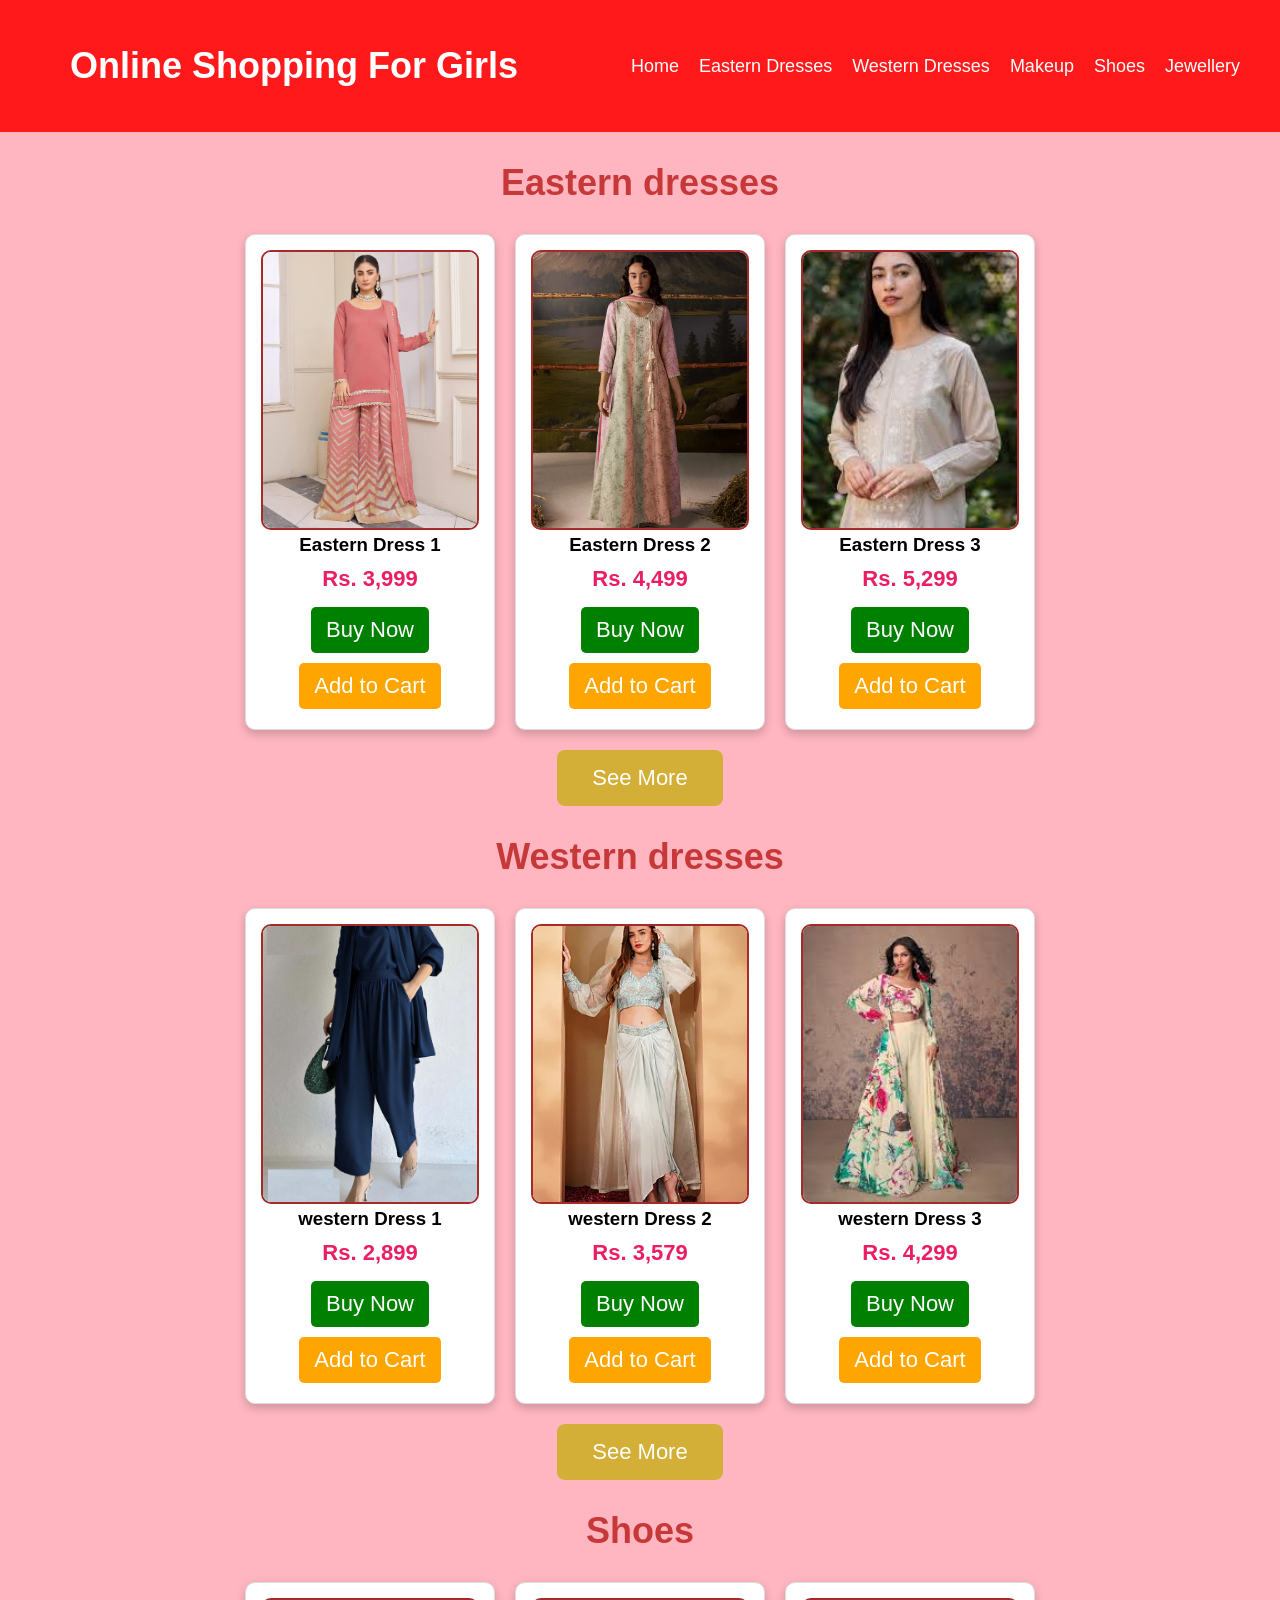
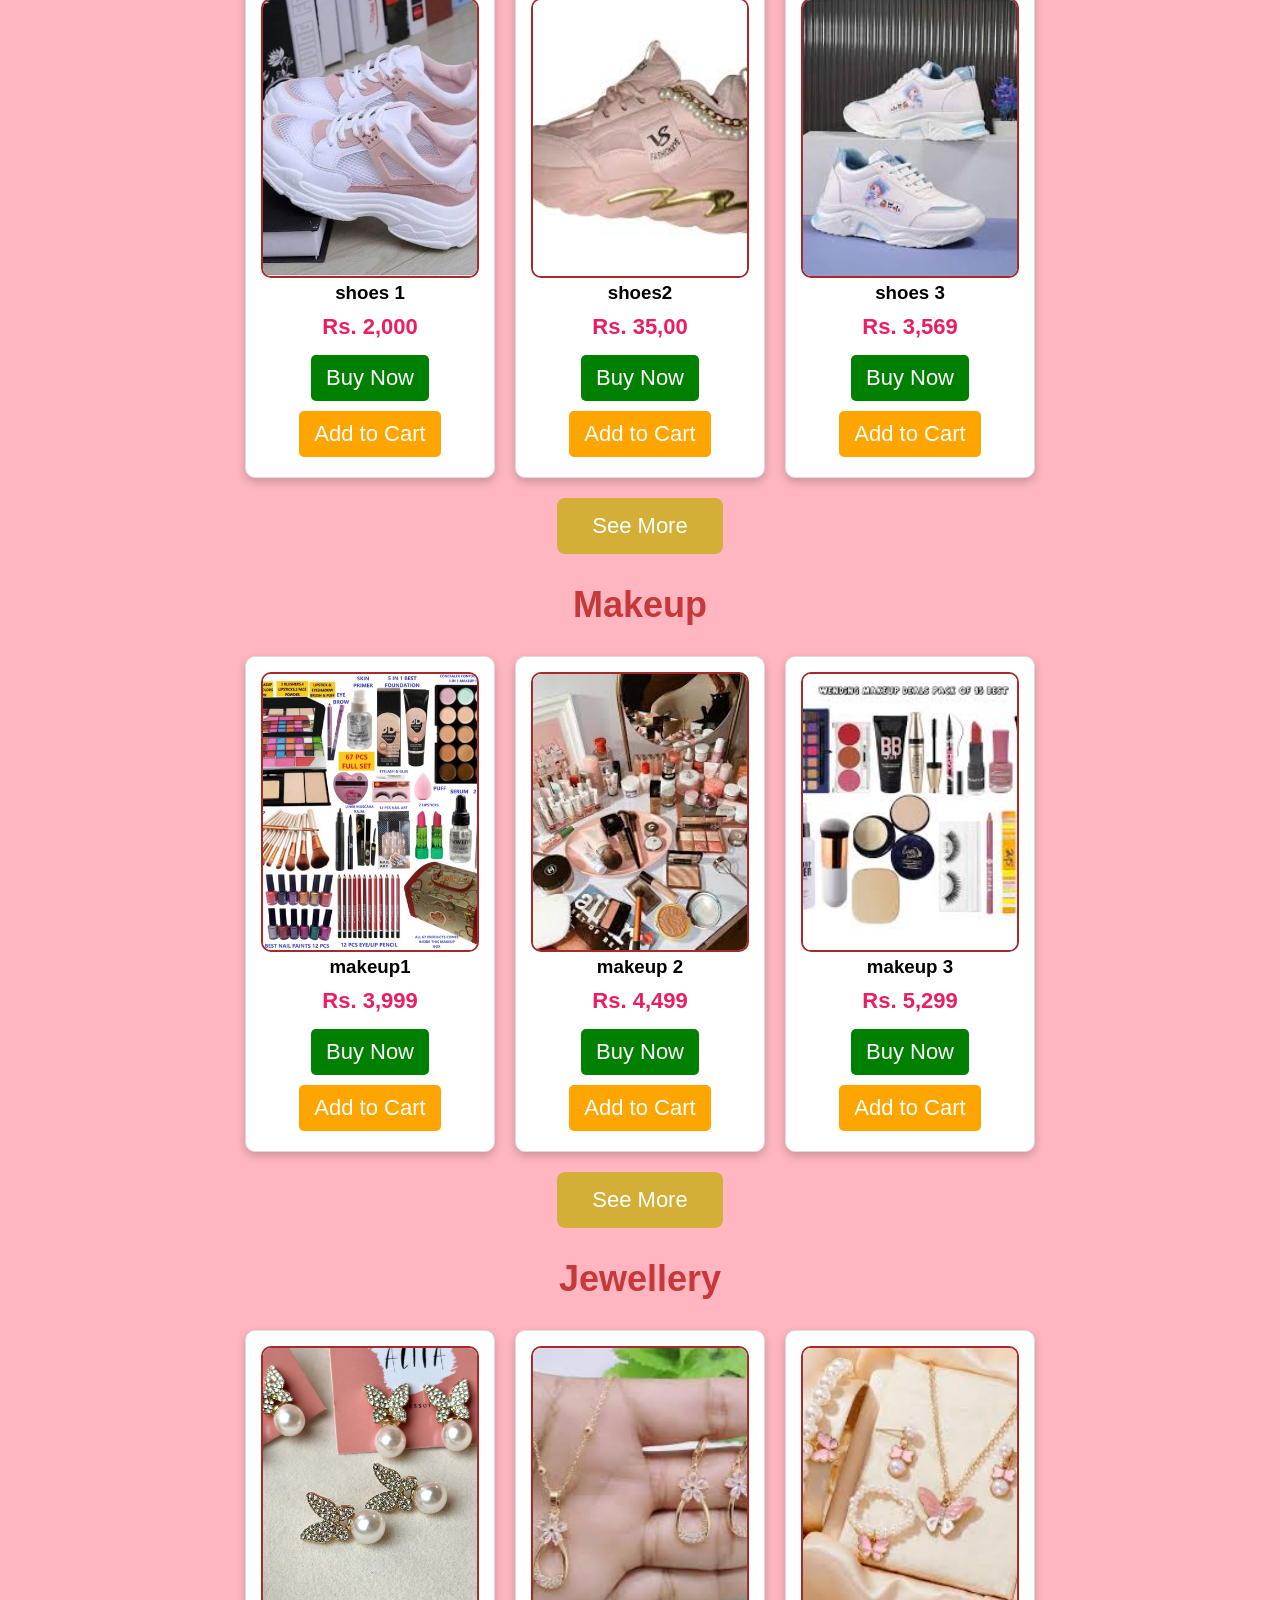
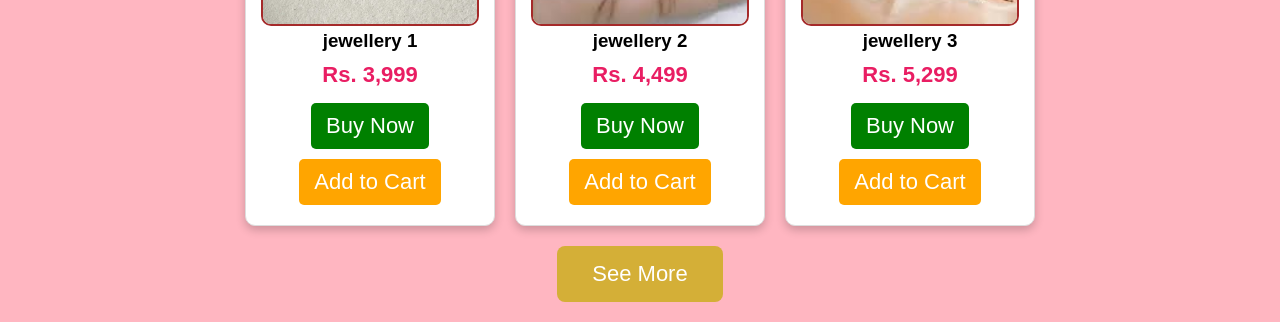
<file: index.html>
<!DOCTYPE html>
<html lang="en">
<head>
    <meta charset="UTF-8">
    <meta name="viewport" content="width=device-width, initial-scale=1.0">
    <title>online shopping for girls</title>
    <link rel="stylesheet" href="style.css">
</head>
<body>
    <nav>
    <h1>Online Shopping For Girls</h1>

    <ul>
        <li><a href="index.html">Home</a></li>
        <li><a href="eastern dresses.html">Eastern Dresses</a></li>
        <li><a href="western dresses.html">Western Dresses</a></li>
        <li><a href="makeup.html">Makeup</a></li>
        <li><a href="shoes.html">Shoes</a></li>
        <li><a href="jewellery.html">Jewellery</a></li>
    </ul>
</nav>
        
    <h1>Eastern dresses</h1>

<div class="products">

    <div class="product">
        <img src="pictures/eastern dress1.webp" alt="Eastern Dress 1">
        <h3>Eastern Dress 1</h3>
        <p class="price">Rs. 3,999</p>
        <button class="buy">Buy Now</button>
        <button class="cart">Add to Cart</button>
    </div>

    <div class="product">
        <img src="pictures/eastern dress2.webp" alt="Eastern Dress 2">
        <h3>Eastern Dress 2</h3>
        <p class="price">Rs. 4,499</p>
        <button class="buy">Buy Now</button>
        <button class="cart">Add to Cart</button>
    </div>

    <div class="product">
        <img src="pictures/eastern dress3.jfif" alt="Eastern Dress 3">
        <h3>Eastern Dress 3</h3>
        <p class="price">Rs. 5,299</p>
        <button class="buy">Buy Now</button>
        <button class="cart">Add to Cart</button>
    </div>

</div>

<div class="see-more">
    <a href="eastern dresses.html">
        <button>See More</button>
    </a>
</div>
    
    <h1>Western dresses</h1>
    <div class="products">

    <div class="product">
        <img src="pictures/western dress1.jpg" alt="western Dress 1">
        <h3>western Dress 1</h3>
        <p class="price">Rs. 2,899</p>
        <button class="buy">Buy Now</button>
        <button class="cart">Add to Cart</button>
    </div>

    <div class="product">
        <img src="pictures/western dress2.webp" alt="western Dress 2">
        <h3>western Dress 2</h3>
        <p class="price">Rs. 3,579</p>
        <button class="buy">Buy Now</button>
        <button class="cart">Add to Cart</button>
    </div>

    <div class="product">
        <img src="pictures/western dress3.jfif" alt="western Dress 3">
        <h3>western Dress 3</h3>
        <p class="price">Rs. 4,299</p>
        <button class="buy">Buy Now</button>
        <button class="cart">Add to Cart</button>
    </div>

</div>

<div class="see-more">
    <a href="western dresses.html">
        <button>See More</button>
    </a>
</div>
   
    <h1>Shoes</h1>
        <div class="products">

    <div class="product">
        <img src="pictures/shoes 1.webp" alt="shoes 1">
        <h3>shoes 1</h3>
        <p class="price">Rs. 2,000</p>
        <button class="buy">Buy Now</button>
        <button class="cart">Add to Cart</button>
    </div>

    <div class="product">
        <img src="pictures/shoes 2.jfif" alt="shoes 2" >
        <h3>shoes2</h3>
        <p class="price">Rs. 35,00</p>
        <button class="buy">Buy Now</button>
        <button class="cart">Add to Cart</button>
    </div>

    <div class="product">
        <img src="pictures/shoes 3.jfif" alt="shoes 3">
        <h3>shoes 3</h3>
        <p class="price">Rs. 3,569</p>
        <button class="buy">Buy Now</button>
        <button class="cart">Add to Cart</button>
    </div>

</div>

<div class="see-more">
    <a href="shoes.html">
        <button>See More</button>
    </a>
</div>
  <h1>Makeup</h1>
    <div class="products">

    <div class="product">
        <img src="pictures/makeup 1.webp" alt="makeup 1" >
        <h3>makeup1</h3>
        <p class="price">Rs. 3,999</p>
        <button class="buy">Buy Now</button>
        <button class="cart">Add to Cart</button>
    </div>

    <div class="product">
        <img src="pictures/makeup 2.jfif" alt="Makeup 2">
        <h3>makeup 2</h3>
        <p class="price">Rs. 4,499</p>
        <button class="buy">Buy Now</button>
        <button class="cart">Add to Cart</button>
    </div>

    <div class="product">
        <img src="pictures/makeup 3.jfif" alt="Makeup 3">
        <h3>makeup 3</h3>
        <p class="price">Rs. 5,299</p>
        <button class="buy">Buy Now</button>
        <button class="cart">Add to Cart</button>
    </div>

</div>

<div class="see-more">
    <a href="makeup.html">
        <button>See More</button>
    </a>
</div>
   
    <h1>Jewellery</h1>
     <div class="products">

    <div class="product">
        <img src="pictures/jewellery 1.jpg".webp" alt="jewellery 1">
        <h3>jewellery 1</h3>
        <p class="price">Rs. 3,999</p>
        <button class="buy">Buy Now</button>
        <button class="cart">Add to Cart</button>
    </div>

    <div class="product">
        <img src="pictures/jewellery 2.jfif" alt="jewellery 2">
        <h3>jewellery 2</h3>
        <p class="price">Rs. 4,499</p>
        <button class="buy">Buy Now</button>
        <button class="cart">Add to Cart</button>
    </div>

    <div class="product">
        <img src="pictures/jewellery 3.jfif" alt="jewellery 3">
        <h3>jewellery 3</h3>
        <p class="price">Rs. 5,299</p>
        <button class="buy">Buy Now</button>
        <button class="cart">Add to Cart</button>
    </div>

</div>

<div class="see-more">
    <a href="jewellery.html">
        <button>See More</button>
    </a>
</div>
</file>
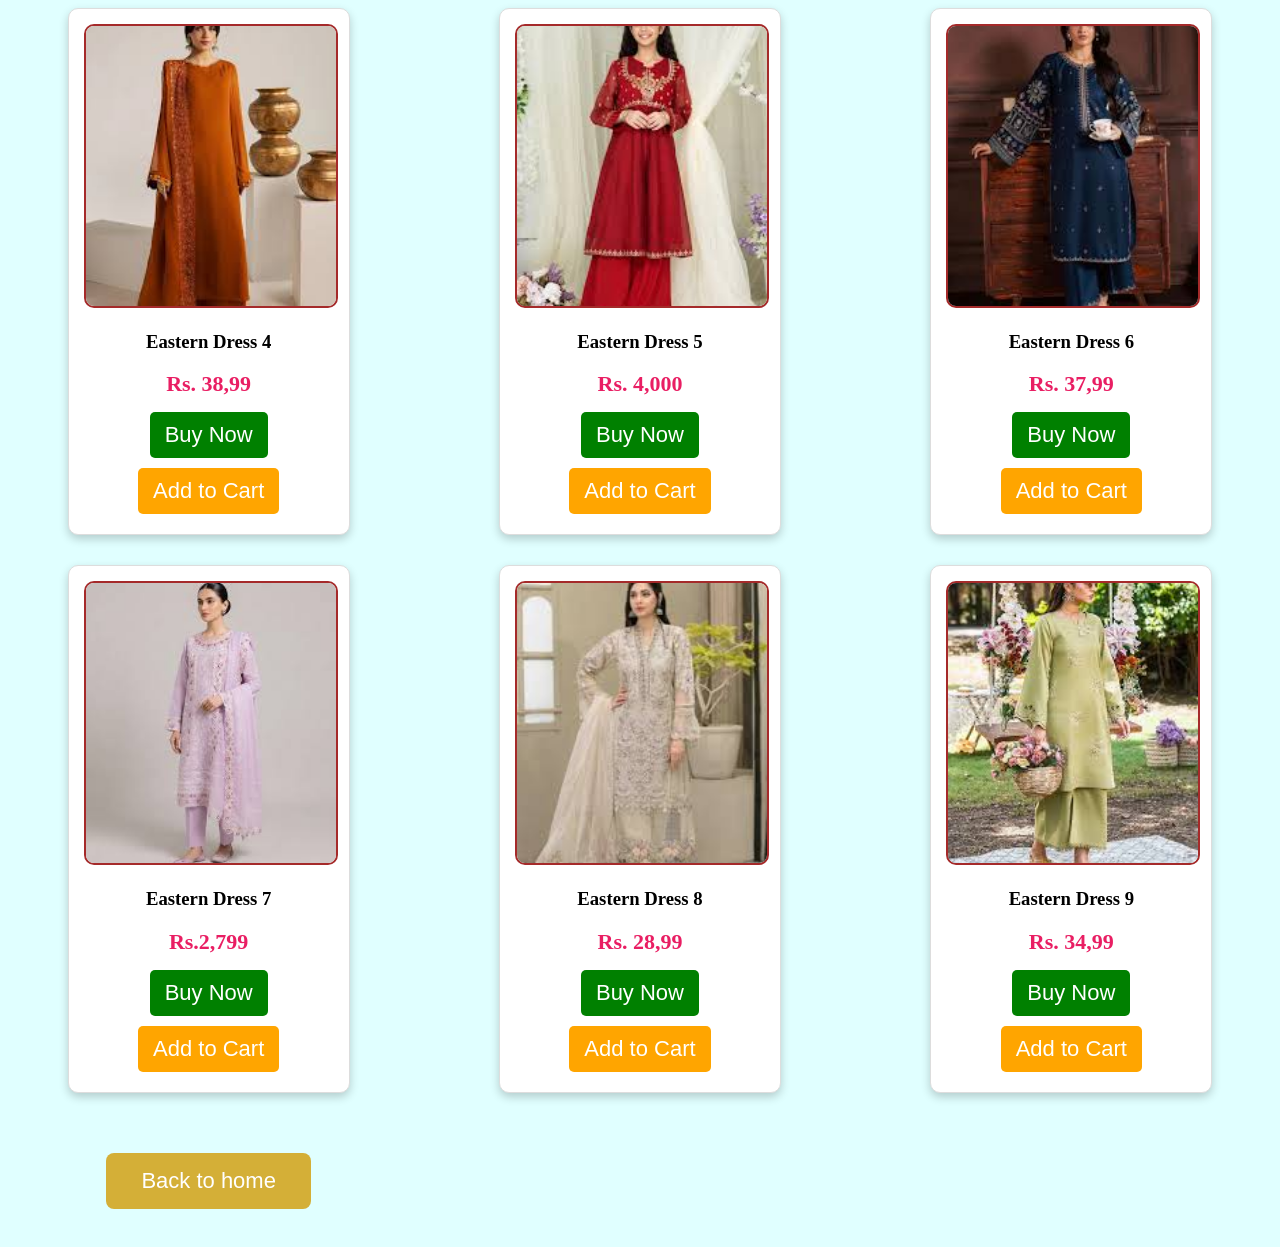
<file: eastern dresses.html>
<!DOCTYPE html>
<html lang="en">
<head>
    <meta charset="UTF-8">
    <meta name="viewport" content="width=device-width, initial-scale=1.0">
    <title>Document</title>
    <style>
        img {
         border: 2px dotted brown;
            border-radius:100px;
            transition: all 0.4s ease;
            cursor: pointer;
        }
        /* Image Hover Effect */
        img:hover{
            transform: scale(1.08);
            box-shadow: 0 10px 20px rgba(0,0,0,0.3);
            filter: brightness(110%);
        }

        body{
            background-color:lightcyan;
        }
         a{
            display: flex;
            justify-content: center;
            margin: 30px 0;
            text-decoration: none;
        }

        /* Button Styling */
        button{
            font-size: 22px;
            padding: 15px 35px;
            background-color: #d4af37;
            color: white;
            border: none;
            border-radius: 8px;
            cursor: pointer;
            transition: all 0.3s ease;
        }

        /* Hover Effect */
        button:hover{
            background-color: #b8860b;
            transform: scale(1.08);
            box-shadow: 0 8px 18px rgba(0,0,0,0.3);
        }
         
    .products{
    display:grid;
    grid-template-columns:repeat(3, 1fr);
    gap:30px;
    justify-items:center;
}

.product{
    width:250px;
    background:white;
    border:1px solid #ddd;
    border-radius:10px;
    padding:15px;
    text-align:center;
    box-shadow:0 4px 10px rgba(0,0,0,0.2);
}

.product img{
    width:100%;
    height:280px;
    object-fit:cover;
    margin:0;
    padding:0;
    border:2px solid brown;
    border-radius:10px;
}

.price{
    color:#e91e63;
    font-size:22px;
    font-weight:bold;
    margin:10px 0;
}

.buy,
.cart{
    padding:10px 15px;
    margin:5px;
    border:none;
    border-radius:5px;
    color:white;
    cursor:pointer;
}

.buy{
    background:green;
}

.cart{
    background:orange;
}

.see-more{
    text-align:center;
    margin:20px 0;
}

.see-more a{
    display:inline;
}
.back-btn{
    text-align: center;
    margin: 40px 0;
}

.back-btn a{
    display: inline-block;
}
        
    </style>
</head>
<body>
    <div class="products">

    <div class="product">
        <img src="pictures/eastern dress4.jfif" alt="Eastern Dress 4">
        <h3>Eastern Dress 4</h3>
        <p class="price">Rs. 38,99</p>
        <button class="buy">Buy Now</button>
        <button class="cart">Add to Cart</button>
    </div>

    <div class="product">
        <img src="pictures/eastern dress5.jfif" alt="Eastern Dress 5">
        <h3>Eastern Dress 5</h3>
        <p class="price">Rs. 4,000</p>
        <button class="buy">Buy Now</button>
        <button class="cart">Add to Cart</button>
    </div>

    <div class="product">
        <img src="pictures/eastern dress6.jfif" alt="Eastern Dress 6">
        <h3>Eastern Dress 6</h3>
        <p class="price">Rs. 37,99</p>
        <button class="buy">Buy Now</button>
        <button class="cart">Add to Cart</button>
    </div>

    <div class="product">
        <img src="pictures/eastern dress7.jfif" alt="Eastern Dress 7">
        <h3>Eastern Dress 7</h3>
        <p class="price">Rs.2,799</p>
        <button class="buy">Buy Now</button>
        <button class="cart">Add to Cart</button>
    </div>

    <div class="product">
        <img src="pictures/eastern dress8.jfif" alt="Eastern Dress 8">
        <h3>Eastern Dress 8</h3>
        <p class="price">Rs. 28,99</p>
        <button class="buy">Buy Now</button>
        <button class="cart">Add to Cart</button>
    </div>

    <div class="product">
        <img src="pictures/eastern dress9.jfif" alt="Eastern Dress 9">
        <h3>Eastern Dress 9</h3>
        <p class="price">Rs. 34,99</p>
        <button class="buy">Buy Now</button>
        <button class="cart">Add to Cart</button>
    </div>
    <div class="Back to home">
    <a href="http://127.0.0.1:5500/index.html">
        <button>Back to home</button>
    </a>
</div>



</body>
</html>
</file>
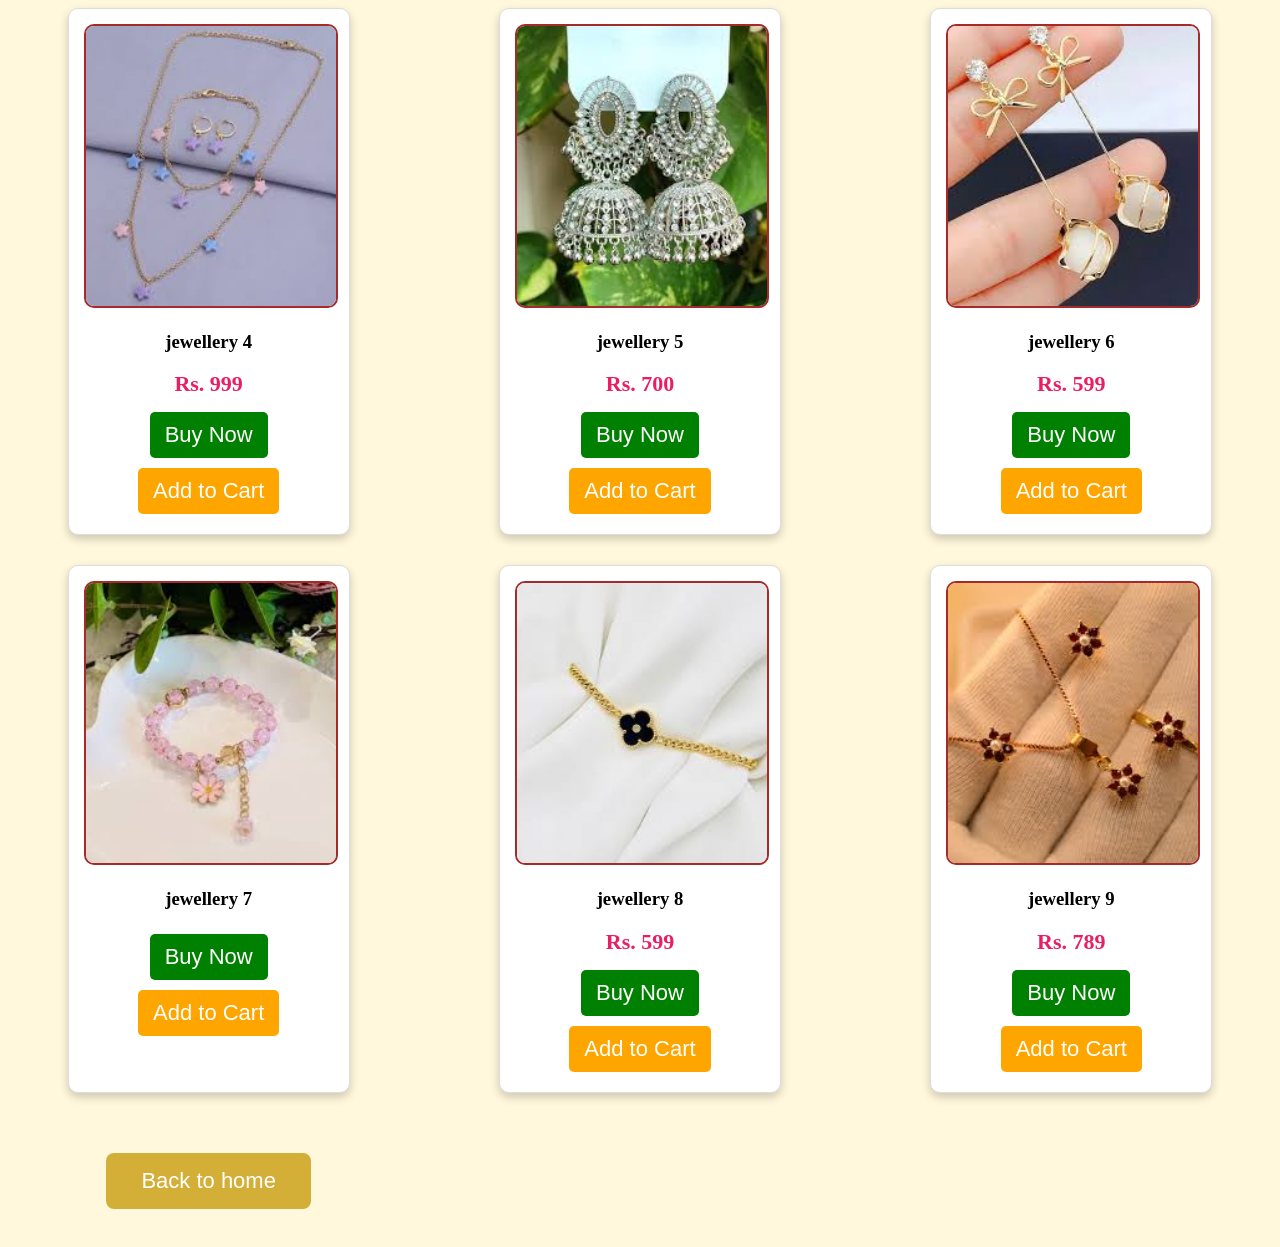
<file: jewellery.html>
<!DOCTYPE html>
<html lang="en">
<head>
    <meta charset="UTF-8">
    <meta name="viewport" content="width=device-width, initial-scale=1.0">
    <title>Document</title>
    <style>
     img {
            border: 2px dotted brown;
            border-radius:100px;
            transition: all 0.4s ease;
            cursor: pointer;
        }
        /* Image Hover Effect */
        img:hover{
            transform: scale(1.08);
            box-shadow: 0 10px 20px rgba(0,0,0,0.3);
            filter: brightness(110%);
        }

        body{
            background-color:cornsilk;
        }
         /* Center the button */
        a{
            display: flex;
            justify-content: center;
            margin: 30px 0;
            text-decoration: none;
        }

        /* Button Styling */
        button{
            font-size: 22px;
            padding: 15px 35px;
            background-color: #d4af37;
            color: white;
            border: none;
            border-radius: 8px;
            cursor: pointer;
            transition: all 0.3s ease;
        }

        /* Hover Effect */
        button:hover{
            background-color: #b8860b;
            transform: scale(1.08);
            box-shadow: 0 8px 18px rgba(0,0,0,0.3);
        }
        .products{
    display:grid;
    grid-template-columns:repeat(3, 1fr);
    gap:30px;
    justify-items:center;
}

.product{
    width:250px;
    background:white;
    border:1px solid #ddd;
    border-radius:10px;
    padding:15px;
    text-align:center;
    box-shadow:0 4px 10px rgba(0,0,0,0.2);
}

.product img{
    width:100%;
    height:280px;
    object-fit:cover;
    margin:0;
    padding:0;
    border:2px solid brown;
    border-radius:10px;
}

.price{
    color:#e91e63;
    font-size:22px;
    font-weight:bold;
    margin:10px 0;
}

.buy,
.cart{
    padding:10px 15px;
    margin:5px;
    border:none;
    border-radius:5px;
    color:white;
    cursor:pointer;
}

.buy{
    background:green;
}

.cart{
    background:orange;
}

.see-more{
    text-align:center;
    margin:20px 0;
}

.see-more a{
    display:inline;
}
.back-btn{
    text-align: center;
    margin: 40px 0;
}

.back-btn a{
    display: inline-block;
}
        
        </style>
</head>
<body>
    <div class="products">

    <div class="product">
        <img src="pictures/jewellery 4.jfif" alt="jewellery 4">
        <h3>jewellery 4</h3>
        <p class="price">Rs. 999</p>
        <button class="buy">Buy Now</button>
        <button class="cart">Add to Cart</button>
    </div>

    <div class="product">
        <img src="pictures/jewellery 5.jfif" alt="jewellery 5">
        <h3>jewellery 5</h3>
        <p class="price">Rs. 700</p>
        <button class="buy">Buy Now</button>
        <button class="cart">Add to Cart</button>
    </div>

    <div class="product">
        <img src="pictures/jewellery 6.jfif" alt="jewellery 6">
        <h3>jewellery 6</h3>
        <p class="price">Rs. 599</p>
        <button class="buy">Buy Now</button>
        <button class="cart">Add to Cart</button>
    </div>

    <div class="product">
        <img src="pictures/jewellery 7.jfif" alt="jewellery 7">
        <h3>jewellery 7</h3>
        <p class="price"><Rs class="689"></Rs></p>
        <button class="buy">Buy Now</button>
        <button class="cart">Add to Cart</button>
    </div>

    <div class="product">
        <img src="pictures/jewellery 8.jfif" alt="jewellery 8">
        <h3>jewellery 8</h3>
        <p class="price">Rs. 599</p>
        <button class="buy">Buy Now</button>
        <button class="cart">Add to Cart</button>
    </div>

    <div class="product">
        <img src="pictures/jewellery 9.jfif" alt="jewellery 9">
        <h3>jewellery 9</h3>
        <p class="price">Rs. 789</p>
        <button class="buy">Buy Now</button>
        <button class="cart">Add to Cart</button>
    </div>
    <div class="Back to home">
    <a href="http://127.0.0.1:5500/index.html">
        <button>Back to home</button>
    </a>
</div>
    

</body>
</html>
</file>
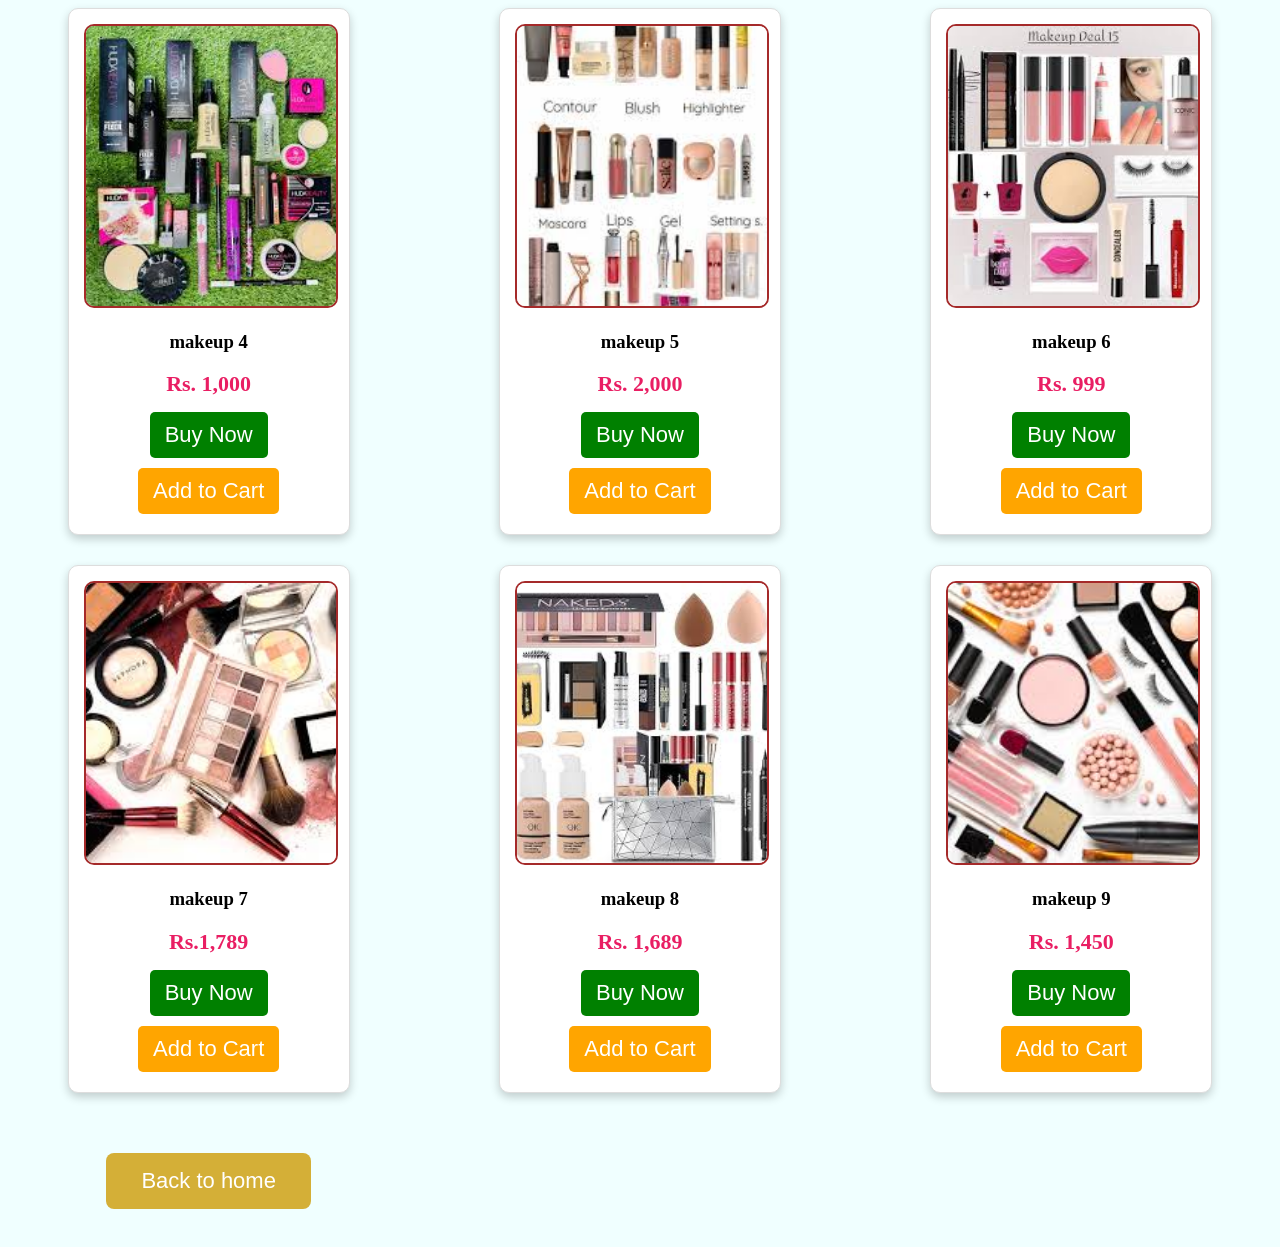
<file: makeup.html>
<!DOCTYPE html>
<html lang="en">
<head>
    <meta charset="UTF-8">
    <meta name="viewport" content="width=device-width, initial-scale=1.0">
    <title>Document</title>
    <style>
    img {
            border: 2px dotted brown;
            border-radius:100px;
            transition: all 0.4s ease;
            cursor: pointer;
        }
        /* Image Hover Effect */
        img:hover{
            transform: scale(1.08);
            box-shadow: 0 10px 20px rgba(0,0,0,0.3);
            filter: brightness(110%);
        }

        body{
            background-color:azure;
        }
         /* Center the button */
        a{
            display: flex;
            justify-content: center;
            margin: 30px 0;
            text-decoration: none;
        }

        /* Button Styling */
        button{
            font-size: 22px;
            padding: 15px 35px;
            background-color: #d4af37;
            color: white;
            border: none;
            border-radius: 8px;
            cursor: pointer;
            transition: all 0.3s ease;
        }

        /* Hover Effect */
        button:hover{
            background-color: #b8860b;
            transform: scale(1.08);
            box-shadow: 0 8px 18px rgba(0,0,0,0.3);
        }
        .products{
    display:grid;
    grid-template-columns:repeat(3, 1fr);
    gap:30px;
    justify-items:center;
}

.product{
    width:250px;
    background:white;
    border:1px solid #ddd;
    border-radius:10px;
    padding:15px;
    text-align:center;
    box-shadow:0 4px 10px rgba(0,0,0,0.2);
}

.product img{
    width:100%;
    height:280px;
    object-fit:cover;
    margin:0;
    padding:0;
    border:2px solid brown;
    border-radius:10px;
}

.price{
    color:#e91e63;
    font-size:22px;
    font-weight:bold;
    margin:10px 0;
}

.buy,
.cart{
    padding:10px 15px;
    margin:5px;
    border:none;
    border-radius:5px;
    color:white;
    cursor:pointer;
}

.buy{
    background:green;
}

.cart{
    background:orange;
}

.see-more{
    text-align:center;
    margin:20px 0;
}

.see-more a{
    display:inline;
}
.back-btn{
    text-align: center;
    margin: 40px 0;
}

.back-btn a{
    display: inline-block;
}
        
                
        </style>
</head>
<body>
    <div class="products">

    <div class="product">
        <img src="pictures/makeup 4.jfif" alt="makeup 4">
        <h3>makeup 4</h3>
        <p class="price">Rs. 1,000</p>
        <button class="buy">Buy Now</button>
        <button class="cart">Add to Cart</button>
    </div>

    <div class="product">
        <img src="pictures/makeup 5.jfif" alt="makeup 5">
        <h3>makeup 5</h3>
        <p class="price">Rs. 2,000</p>
        <button class="buy">Buy Now</button>
        <button class="cart">Add to Cart</button>
    </div>

    <div class="product">
        <img src="pictures/makeup 6.jfif" alt="makeup 6">
        <h3>makeup 6</h3>
        <p class="price">Rs. 999</p>
        <button class="buy">Buy Now</button>
        <button class="cart">Add to Cart</button>
    </div>

    <div class="product">
        <img src="pictures/makeup 7.jfif" alt="makeup 7">
        <h3>makeup 7</h3>
        <p class="price">Rs.1,789</p>
        <button class="buy">Buy Now</button>
        <button class="cart">Add to Cart</button>
    </div>

    <div class="product">
        <img src="pictures/makeup 8.jfif" alt="makeup 8">
        <h3>makeup 8</h3>
        <p class="price">Rs. 1,689</p>
        <button class="buy">Buy Now</button>
        <button class="cart">Add to Cart</button>
    </div>

    <div class="product">
        <img src="pictures/makeup 9.jfif" alt="makeup 9">
        <h3>makeup 9</h3>
        <p class="price">Rs. 1,450</p>
        <button class="buy">Buy Now</button>
        <button class="cart">Add to Cart</button>
    </div>
    <div class="Back to home">
    <a href="http://127.0.0.1:5500/index.html">
        <button>Back to home</button>
    </a>
</div>
   

</body>
</html>
</file>
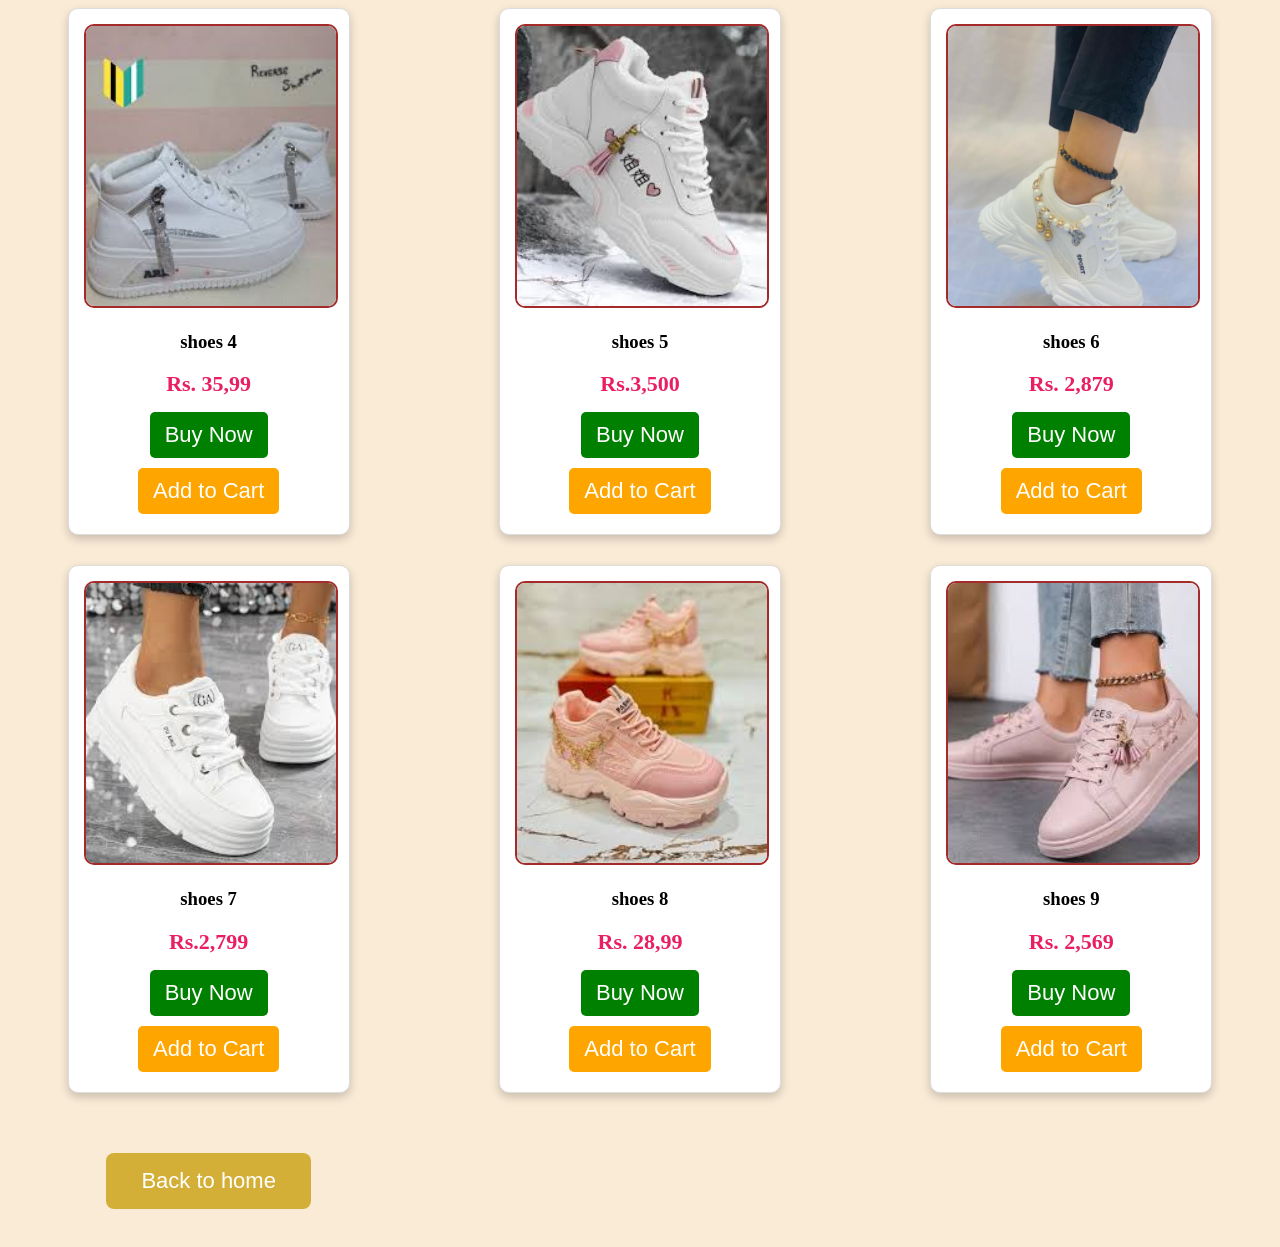
<file: shoes.html>
<!DOCTYPE html>
<html lang="en">
<head>
    <meta charset="UTF-8">
    <meta name="viewport" content="width=device-width, initial-scale=1.0">
    <title>Document</title>
      <style>
    img {
            border: 2px dotted brown;
            border-radius:100px;
            transition: all 0.4s ease;
            cursor: pointer;
        }
        /* Image Hover Effect */
        img:hover{
            transform: scale(1.08);
            box-shadow: 0 10px 20px rgba(0,0,0,0.3);
            filter: brightness(110%);
        }

        body{
            background-color:antiquewhite;
        }
         /* Center the button */
        a{
            display: flex;
            justify-content: center;
            margin: 30px 0;
            text-decoration: none;
        }

        /* Button Styling */
        button{
            font-size: 22px;
            padding: 15px 35px;
            background-color: #d4af37;
            color: white;
            border: none;
            border-radius: 8px;
            cursor: pointer;
            transition: all 0.3s ease;
        }

        /* Hover Effect */
        button:hover{
            background-color: #b8860b;
            transform: scale(1.08);
            box-shadow: 0 8px 18px rgba(0,0,0,0.3);
        }
        .products{
    display:grid;
    grid-template-columns:repeat(3, 1fr);
    gap:30px;
    justify-items:center;
}

.product{
    width:250px;
    background:white;
    border:1px solid #ddd;
    border-radius:10px;
    padding:15px;
    text-align:center;
    box-shadow:0 4px 10px rgba(0,0,0,0.2);
}

.product img{
    width:100%;
    height:280px;
    object-fit:cover;
    margin:0;
    padding:0;
    border:2px solid brown;
    border-radius:10px;
}

.price{
    color:#e91e63;
    font-size:22px;
    font-weight:bold;
    margin:10px 0;
}

.buy,
.cart{
    padding:10px 15px;
    margin:5px;
    border:none;
    border-radius:5px;
    color:white;
    cursor:pointer;
}

.buy{
    background:green;
}

.cart{
    background:orange;
}

.see-more{
    text-align:center;
    margin:20px 0;
}

.see-more a{
    display:inline;
}
.back-btn{
    text-align: center;
    margin: 40px 0;
}

.back-btn a{
    display: inline-block;
}
        

        </style>
</head>
<body>
    <div class="products">

    <div class="product">
        <img src="pictures/shoes 4.jfif" alt="shoes 4">
        <h3>shoes 4</h3>
        <p class="price">Rs. 35,99</p>
        <button class="buy">Buy Now</button>
        <button class="cart">Add to Cart</button>
    </div>

    <div class="product">
        <img src="pictures/shoes 5.jfif" alt="shoes 5">
        <h3>shoes 5</h3>
        <p class="price">Rs.3,500</p>
        <button class="buy">Buy Now</button>
        <button class="cart">Add to Cart</button>
    </div>

    <div class="product">
        <img src="pictures/shoes 6.jpg" alt="shoes 6">
        <h3>shoes 6</h3>
        <p class="price">Rs. 2,879</p>
        <button class="buy">Buy Now</button>
        <button class="cart">Add to Cart</button>
    </div>

    <div class="product">
        <img src="pictures/shoes 7.jfif" alt="shoes 7">
        <h3>shoes 7</h3>
        <p class="price">Rs.2,799</p>
        <button class="buy">Buy Now</button>
        <button class="cart">Add to Cart</button>
    </div>

    <div class="product">
        <img src="pictures/shoes 8.jfif" alt="shoes 8">
        <h3>shoes 8</h3>
        <p class="price">Rs. 28,99</p>
        <button class="buy">Buy Now</button>
        <button class="cart">Add to Cart</button>
    </div>

    <div class="product">
        <img src="pictures/shoes 9.jfif" alt="shoes 9">
        <h3>shoes 9</h3>
        <p class="price">Rs. 2,569</p>
        <button class="buy">Buy Now</button>
        <button class="cart">Add to Cart</button>
    </div>
    <div class="Back to home">
    <a href="http://127.0.0.1:5500/index.html">
        <button>Back to home</button>
    </a>
</div>
   
   
    

</body>
</html>
</file>
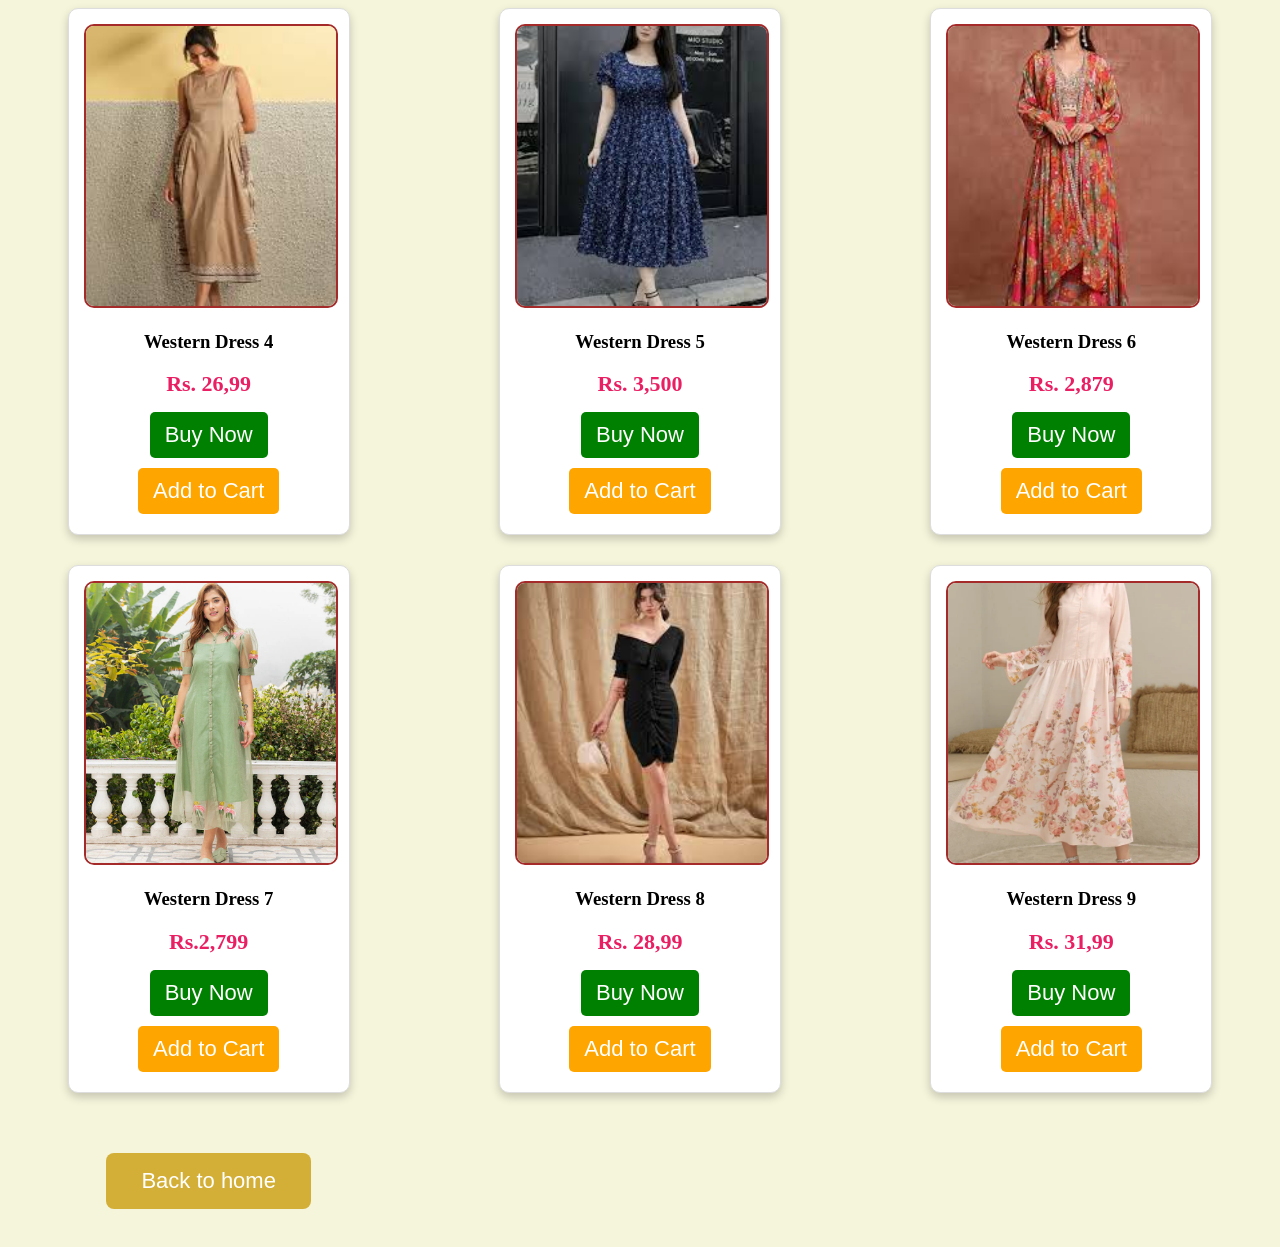
<file: western dresses.html>
<!DOCTYPE html>
<html lang="en">
<head>
    <meta charset="UTF-8">
    <meta name="viewport" content="width=device-width, initial-scale=1.0">
    <title>Document</title>
    <style>
    img {
            border: 2px dotted brown;
            border-radius:100px;
            transition: all 0.4s ease;
            cursor: pointer;
        }
        /* Image Hover Effect */
        img:hover{
            transform: scale(1.08);
            box-shadow: 0 10px 20px rgba(0,0,0,0.3);
            filter: brightness(110%);
        }

        body{
            background-color:beige;
        }
         /* Center the button */
        a{
            display: flex;
            justify-content: center;
            margin: 30px 0;
            text-decoration: none;
        }

        /* Button Styling */
        button{
            font-size: 22px;
            padding: 15px 35px;
            background-color: #d4af37;
            color: white;
            border: none;
            border-radius: 8px;
            cursor: pointer;
            transition: all 0.3s ease;
        }

        /* Hover Effect */
        button:hover{
            background-color: #b8860b;
            transform: scale(1.08);
            box-shadow: 0 8px 18px rgba(0,0,0,0.3);
        }
        .products{
    display:grid;
    grid-template-columns:repeat(3, 1fr);
    gap:30px;
    justify-items:center;
}

.product{
    width:250px;
    background:white;
    border:1px solid #ddd;
    border-radius:10px;
    padding:15px;
    text-align:center;
    box-shadow:0 4px 10px rgba(0,0,0,0.2);
}

.product img{
    width:100%;
    height:280px;
    object-fit:cover;
    margin:0;
    padding:0;
    border:2px solid brown;
    border-radius:10px;
}

.price{
    color:#e91e63;
    font-size:22px;
    font-weight:bold;
    margin:10px 0;
}

.buy,
.cart{
    padding:10px 15px;
    margin:5px;
    border:none;
    border-radius:5px;
    color:white;
    cursor:pointer;
}

.buy{
    background:green;
}

.cart{
    background:orange;
}

.see-more{
    text-align:center;
    margin:20px 0;
}

.see-more a{
    display:inline;
}
.back-btn{
    text-align: center;
    margin: 40px 0;
}

.back-btn a{
    display: inline-block;
}
        
        </style>
</head>
<body>
    <div class="products">

    <div class="product">
        <img src="pictures/western dress4.jfif" alt="Western Dress 4">
        <h3>Western Dress 4</h3>
        <p class="price">Rs. 26,99</p>
        <button class="buy">Buy Now</button>
        <button class="cart">Add to Cart</button>
    </div>

    <div class="product">
        <img src="pictures/western dress5.jfif" alt="Western Dress 5">
        <h3>Western Dress 5</h3>
        <p class="price">Rs. 3,500</p>
        <button class="buy">Buy Now</button>
        <button class="cart">Add to Cart</button>
    </div>

    <div class="product">
        <img src="pictures/western dress6.jfif" alt="Western Dress 6">
        <h3>Western Dress 6</h3>
        <p class="price">Rs. 2,879</p>
        <button class="buy">Buy Now</button>
        <button class="cart">Add to Cart</button>
    </div>

    <div class="product">
        <img src="pictures/western dress7.webp" alt="Western Dress 7">
        <h3>Western Dress 7</h3>
        <p class="price">Rs.2,799</p>
        <button class="buy">Buy Now</button>
        <button class="cart">Add to Cart</button>
    </div>

    <div class="product">
        <img src="pictures/western dress8.jfif" alt="Western Dress 8">
        <h3>Western Dress 8</h3>
        <p class="price">Rs. 28,99</p>
        <button class="buy">Buy Now</button>
        <button class="cart">Add to Cart</button>
    </div>

    <div class="product">
        <img src="pictures/western dress9.webp" alt="Western Dress 9">
        <h3>Western Dress 9</h3>
        <p class="price">Rs. 31,99</p>
        <button class="buy">Buy Now</button>
        <button class="cart">Add to Cart</button>
    </div>
    <div class="Back to home">
    <a href="http://127.0.0.1:5500/index.html">
        <button>Back to home</button>
    </a>
</div>
   

    
</body>
</html>
</file>
<file: style.css>
*{
    margin:0;
    padding:0;
    box-sizing:border-box;
    font-family:Arial, sans-serif;
}
img{
    border:2px dashed brown;
    border-radius:100px;
    transition: all 0.4s ease;
            cursor: pointer;
}
/* Image Hover Effect */
        img:hover{
            transform: scale(1.08);
            box-shadow: 0 10px 20px rgba(0,0,0,0.3);
            filter: brightness(110%);
        }


body{
    background:lightpink;
}

/* Navbar */

nav{
    background:hsla(0, 100%, 50%, 0.861);
    padding:15px 40px;
    display:flex;
    justify-content:space-between;
    align-items:center;
}

nav h1{
    color:white;
}

nav ul{
    display:flex;
    list-style:none;
}

nav ul li{
    margin-left:20px;
}

nav ul li a{
    color:white;
    text-decoration:none;
    font-size:18px;
}

nav ul li a:hover{
    color:yellow;
}

/* Heading */

h1{
    text-align:center;
    margin:30px;
    color:oklab(55.599% 0.16296 0.07676);
    font-size:36px;
    font-family:arial;
    font-weight:bolder;
}

 /* Center the button */
        a{
            display: flex;
            justify-content: center;
            margin: 30px 0;
            text-decoration: none;
        }

        /* Button Styling */
        button{
            font-size: 22px;
            padding: 15px 35px;
            background-color: #d4af37;
            color: white;
            border: none;
            border-radius: 8px;
            cursor: pointer;
            transition: all 0.3s ease;
        }

        /* Hover Effect */
        button:hover{
            background-color: #b8860b;
            transform: scale(1.08);
            box-shadow: 0 8px 18px rgba(0,0,0,0.3);
         }
       .products{
    display:flex;
    justify-content:center;
    gap:20px;
    flex-wrap:wrap;
    margin:20px 0;
}

.product{
    width:250px;
    background:white;
    border:1px solid #ddd;
    border-radius:10px;
    padding:15px;
    text-align:center;
    box-shadow:0 4px 10px rgba(0,0,0,0.2);
}

.product img{
    width:100%;
    height:280px;
    object-fit:cover;
    margin:0;
    padding:0;
    border:2px solid brown;
    border-radius:10px;
}

.price{
    color:#e91e63;
    font-size:22px;
    font-weight:bold;
    margin:10px 0;
}

.buy,
.cart{
    padding:10px 15px;
    margin:5px;
    border:none;
    border-radius:5px;
    color:white;
    cursor:pointer;
}

.buy{
    background:green;
}

.cart{
    background:orange;
}

.see-more{
    text-align:center;
    margin:20px 0;
}

.see-more a{
    display:inline;
}
</file>
